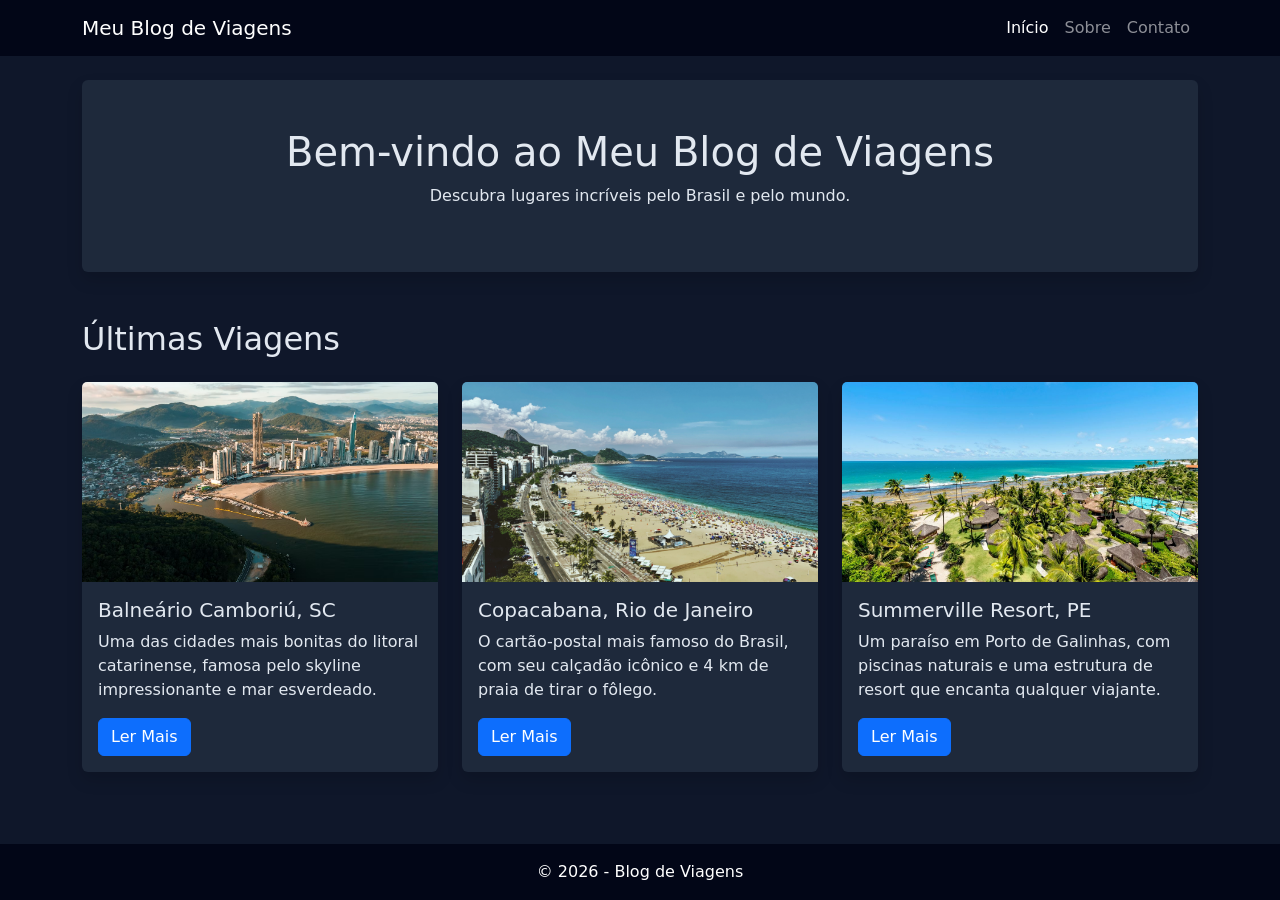
<file: index.html>
<!DOCTYPE html>
<html lang="pt-BR">
<head>
    <meta charset="UTF-8">
    <meta name="viewport" content="width=device-width, initial-scale=1.0">
    <title>Blog de Viagens</title>
    <link href="https://cdn.jsdelivr.net/npm/bootstrap@5.3.3/dist/css/bootstrap.min.css" rel="stylesheet">
    <link rel="stylesheet" href="css/estilo.css">
</head>
<body>

    
    <nav class="navbar navbar-expand-lg navbar-dark bg-primary">
        <div class="container">
            <a class="navbar-brand" href="#">Meu Blog de Viagens</a>

            <button class="navbar-toggler" data-bs-toggle="collapse" data-bs-target="#menu">
                <span class="navbar-toggler-icon"></span>
            </button>

            <div class="collapse navbar-collapse" id="menu">
                <ul class="navbar-nav ms-auto">
                    <li class="nav-item">
                        <a class="nav-link active" href="index.html">Início</a>
                    </li>
                    <li class="nav-item">
                        <a class="nav-link" href="sobre.html">Sobre</a>
                    </li>
                    <li class="nav-item">
                        <a class="nav-link" href="contato.html">Contato</a>
                    </li>
                </ul>
            </div>
        </div>
    </nav>

    <main class="flex-grow-1">

        
        <div class="container mt-4">
            <div class="p-5 bg-light rounded shadow text-center">
                <h1>Bem-vindo ao Meu Blog de Viagens</h1>
                <p>Descubra lugares incríveis pelo Brasil e pelo mundo.</p>
            </div>
        </div>

        
        <div class="container mt-5">

            <h2 class="mb-4">Últimas Viagens</h2>

            <div class="row">

                <div class="col-md-4">
                    <div class="card shadow">
                        <img src="imagens/balneario_camboriu.jpg" class="card-img-top" alt="Balneário Camboriú">
                        <div class="card-body">
                            <h5 class="card-title">Balneário Camboriú, SC</h5>
                            <p class="card-text">
                                Uma das cidades mais bonitas do litoral catarinense, famosa pelo skyline impressionante e mar esverdeado.
                            </p>
                            <a href="balneario.html" class="btn btn-primary">Ler Mais</a>
                        </div>
                    </div>
                </div>

                <div class="col-md-4">
                    <div class="card shadow">
                        <img src="imagens/praia_de_copacabana.jpg" class="card-img-top" alt="Copacabana, Rio de Janeiro">
                        <div class="card-body">
                            <h5 class="card-title">Copacabana, Rio de Janeiro</h5>
                            <p class="card-text">
                                O cartão-postal mais famoso do Brasil, com seu calçadão icônico e 4 km de praia de tirar o fôlego.
                            </p>
                            <a href="copacabana.html" class="btn btn-primary">Ler Mais</a>
                        </div>
                    </div>
                </div>

                <div class="col-md-4">
                    <div class="card shadow">
                        <img src="imagens/summerville_resort.jpeg" class="card-img-top" alt="Summerville Resort - Porto de Galinhas">
                        <div class="card-body">
                            <h5 class="card-title">Summerville Resort, PE</h5>
                            <p class="card-text">
                                Um paraíso em Porto de Galinhas, com piscinas naturais e uma estrutura de resort que encanta qualquer viajante.
                            </p>
                            <a href="summerville.html" class="btn btn-primary">Ler Mais</a>
                        </div>
                    </div>
                </div>

            </div>
        </div>

    </main>

    <footer class="bg-primary text-white text-center mt-5 p-3">
        © 2026 - Blog de Viagens
    </footer>

    <script src="https://cdn.jsdelivr.net/npm/bootstrap@5.3.3/dist/js/bootstrap.bundle.min.js"></script>
</body>
</html>
</file>
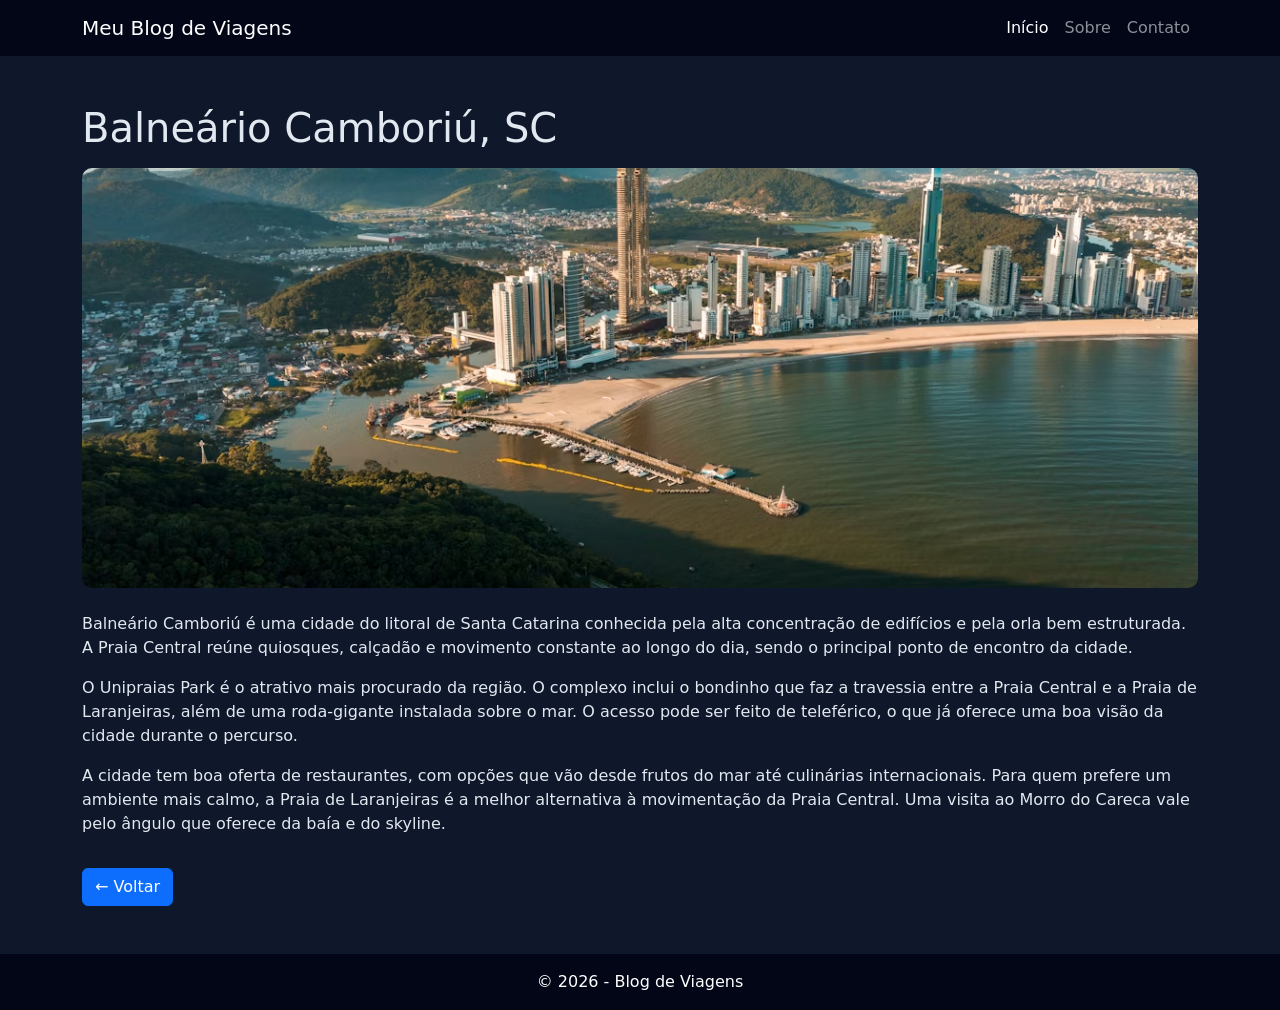
<file: balneario.html>
<!DOCTYPE html>
<html lang="pt-BR">
<head>
    <meta charset="UTF-8">
    <meta name="viewport" content="width=device-width, initial-scale=1.0">
    <title>Balneário Camboriú - Blog de Viagens</title>
    <link href="https://cdn.jsdelivr.net/npm/bootstrap@5.3.3/dist/css/bootstrap.min.css" rel="stylesheet">
    <link rel="stylesheet" href="css/estilo.css">
</head>
<body>

   
    <nav class="navbar navbar-expand-lg navbar-dark bg-primary">
        <div class="container">
            <a class="navbar-brand" href="index.html">Meu Blog de Viagens</a>

            <button class="navbar-toggler" data-bs-toggle="collapse" data-bs-target="#menu">
                <span class="navbar-toggler-icon"></span>
            </button>

            <div class="collapse navbar-collapse" id="menu">
                <ul class="navbar-nav ms-auto">
                    <li class="nav-item">
                        <a class="nav-link active" href="index.html">Início</a>
                    </li>
                    <li class="nav-item">
                        <a class="nav-link" href="sobre.html">Sobre</a>
                    </li>
                    <li class="nav-item">
                        <a class="nav-link" href="contato.html">Contato</a>
                    </li>
                </ul>
            </div>
        </div>
    </nav>

    <div class="container mt-5">

        <h1 class="mb-3">Balneário Camboriú, SC</h1>

        <img src="imagens/balneario_camboriu.jpg" class="destino-img" alt="Vista aérea de Balneário Camboriú">

    <p>
        Balneário Camboriú é uma cidade do litoral de Santa Catarina conhecida pela alta
        concentração de edifícios e pela orla bem estruturada. A Praia Central reúne
        quiosques, calçadão e movimento constante ao longo do dia, sendo o principal
        ponto de encontro da cidade.
    </p>

    <p>
        O Unipraias Park é o atrativo mais procurado da região. O complexo inclui o
        bondinho que faz a travessia entre a Praia Central e a Praia de Laranjeiras,
        além de uma roda-gigante instalada sobre o mar. O acesso pode ser feito de
        teleférico, o que já oferece uma boa visão da cidade durante o percurso.
    </p>

    <p>
        A cidade tem boa oferta de restaurantes, com opções que vão desde frutos do
        mar até culinárias internacionais. Para quem prefere um ambiente mais calmo,
        a Praia de Laranjeiras é a melhor alternativa à movimentação da Praia Central.
        Uma visita ao Morro do Careca vale pelo ângulo que oferece da baía e do skyline.
    </p>

        <a href="index.html" class="btn btn-primary mt-3">← Voltar</a>

    </div>

    <footer class="bg-primary text-white text-center mt-5 p-3">                     
        © 2026 - Blog de Viagens
    </footer>

    <script src="https://cdn.jsdelivr.net/npm/bootstrap@5.3.3/dist/js/bootstrap.bundle.min.js"></script>
</body>
</html>
</file>
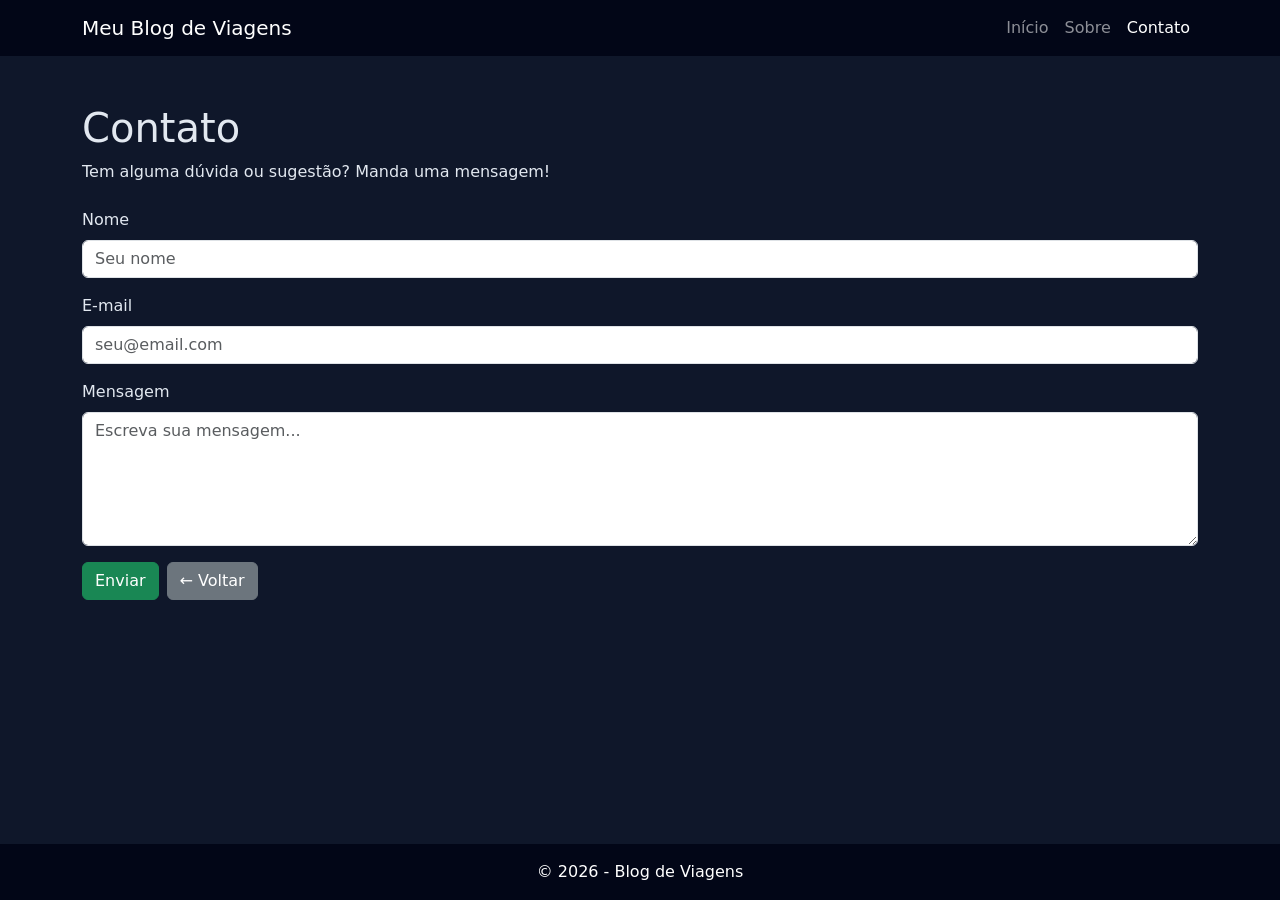
<file: contato.html>
<!DOCTYPE html>
<html lang="pt-BR">
<head>
    <meta charset="UTF-8">
    <meta name="viewport" content="width=device-width, initial-scale=1.0">
    <title>Contato - Blog de Viagens</title>
    <link href="https://cdn.jsdelivr.net/npm/bootstrap@5.3.3/dist/css/bootstrap.min.css" rel="stylesheet">
    <link rel="stylesheet" href="css/estilo.css">
</head>
<body>


    <nav class="navbar navbar-expand-lg navbar-dark bg-primary">
        <div class="container">
            <a class="navbar-brand" href="index.html">Meu Blog de Viagens</a>

            <button class="navbar-toggler" data-bs-toggle="collapse" data-bs-target="#menu">
                <span class="navbar-toggler-icon"></span>
            </button>

            <div class="collapse navbar-collapse" id="menu">
                <ul class="navbar-nav ms-auto">
                    <li class="nav-item">
                        <a class="nav-link" href="index.html">Início</a>
                    </li>
                    <li class="nav-item">
                        <a class="nav-link" href="sobre.html">Sobre</a>
                    </li>
                    <li class="nav-item">
                        <a class="nav-link active" href="contato.html">Contato</a>
                    </li>
                </ul>
            </div>
        </div>
    </nav>

    <main class="flex-grow-1">
        <div class="container mt-5">

            <h1>Contato</h1>
            <p class="text">Tem alguma dúvida ou sugestão? Manda uma mensagem!</p>

            <form class="mt-4">

                <div class="mb-3">
                    <label class="form-label">Nome</label>
                    <input type="text" class="form-control" placeholder="Seu nome">
                </div>

                <div class="mb-3">
                    <label class="form-label">E-mail</label>
                    <input type="email" class="form-control" placeholder="seu@email.com">
                </div>

                <div class="mb-3">
                    <label class="form-label">Mensagem</label>
                    <textarea class="form-control" rows="5" placeholder="Escreva sua mensagem..."></textarea>
                </div>

                <div class="d-flex gap-2">
                    <button type="submit" class="btn btn-success">Enviar</button>
                    <a href="index.html" class="btn btn-secondary">← Voltar</a>
                </div>

            </form>
        </div>
    </main>

    <footer class="bg-primary text-white text-center mt-5 p-3">
        © 2026 - Blog de Viagens
    </footer>

    <script src="https://cdn.jsdelivr.net/npm/bootstrap@5.3.3/dist/js/bootstrap.bundle.min.js"></script>
</body>
</html>
</file>
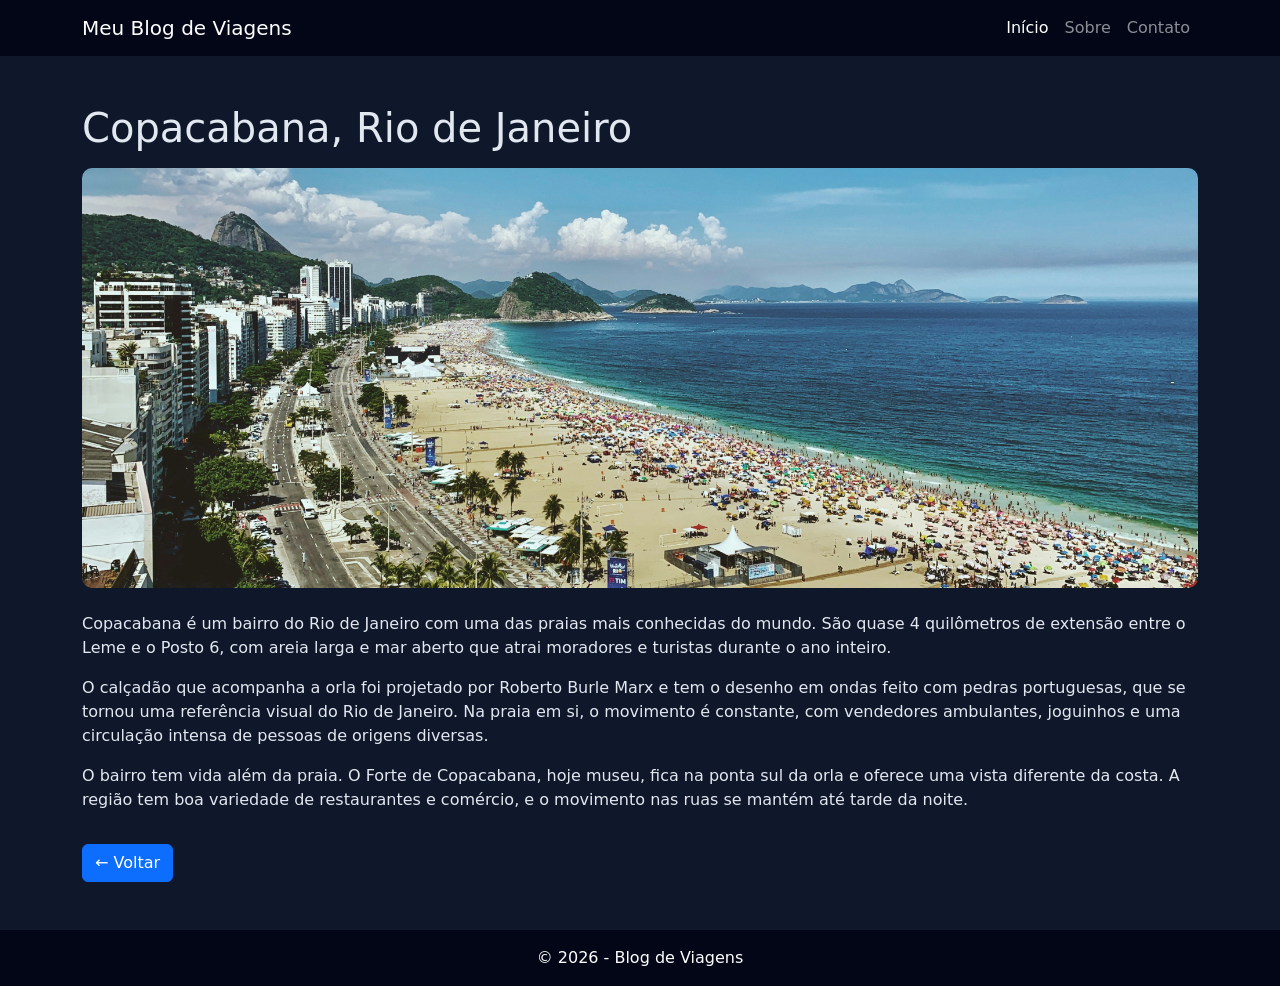
<file: copacabana.html>
<!DOCTYPE html>
<html lang="pt-BR">
<head>
    <meta charset="UTF-8">
    <meta name="viewport" content="width=device-width, initial-scale=1.0">
    <title>Copacabana - Blog de Viagens</title>
    <link href="https://cdn.jsdelivr.net/npm/bootstrap@5.3.3/dist/css/bootstrap.min.css" rel="stylesheet">
    <link rel="stylesheet" href="css/estilo.css">
</head>
<body>

    <!-- Menu -->
    <nav class="navbar navbar-expand-lg navbar-dark bg-primary">
        <div class="container">
            <a class="navbar-brand" href="index.html">Meu Blog de Viagens</a>

            <button class="navbar-toggler" data-bs-toggle="collapse" data-bs-target="#menu">
                <span class="navbar-toggler-icon"></span>
            </button>

            <div class="collapse navbar-collapse" id="menu">
                <ul class="navbar-nav ms-auto">
                    <li class="nav-item">
                        <a class="nav-link active" href="index.html">Início</a>
                    </li>
                    <li class="nav-item">
                        <a class="nav-link" href="sobre.html">Sobre</a>
                    </li>
                    <li class="nav-item">
                        <a class="nav-link" href="contato.html">Contato</a>
                    </li>
                </ul>
            </div>
        </div>
    </nav>

    <div class="container mt-5">

        <h1 class="mb-3">Copacabana, Rio de Janeiro</h1>

        <img src="imagens/praia_de_copacabana.jpg" class="destino-img" alt="Vista aérea da Praia de Copacabana">

        <p>
            Copacabana é um bairro do Rio de Janeiro com uma das praias mais conhecidas
            do mundo. São quase 4 quilômetros de extensão entre o Leme e o Posto 6, com
            areia larga e mar aberto que atrai moradores e turistas durante o ano inteiro.
        </p>

        <p>
            O calçadão que acompanha a orla foi projetado por Roberto Burle Marx e tem
            o desenho em ondas feito com pedras portuguesas, que se tornou uma referência
            visual do Rio de Janeiro. Na praia em si, o movimento é constante, com
            vendedores ambulantes, joguinhos e uma circulação intensa de pessoas de
            origens diversas.
        </p>

        <p>
            O bairro tem vida além da praia. O Forte de Copacabana, hoje museu, fica
            na ponta sul da orla e oferece uma vista diferente da costa. A região tem
            boa variedade de restaurantes e comércio, e o movimento nas ruas se
            mantém até tarde da noite.
        </p>

        <a href="index.html" class="btn btn-primary mt-3">← Voltar</a>

    </div>

    <footer class="bg-primary text-white text-center mt-5 p-3">
        © 2026 - Blog de Viagens
    </footer>

    <script src="https://cdn.jsdelivr.net/npm/bootstrap@5.3.3/dist/js/bootstrap.bundle.min.js"></script>
</body>
</html>
</file>
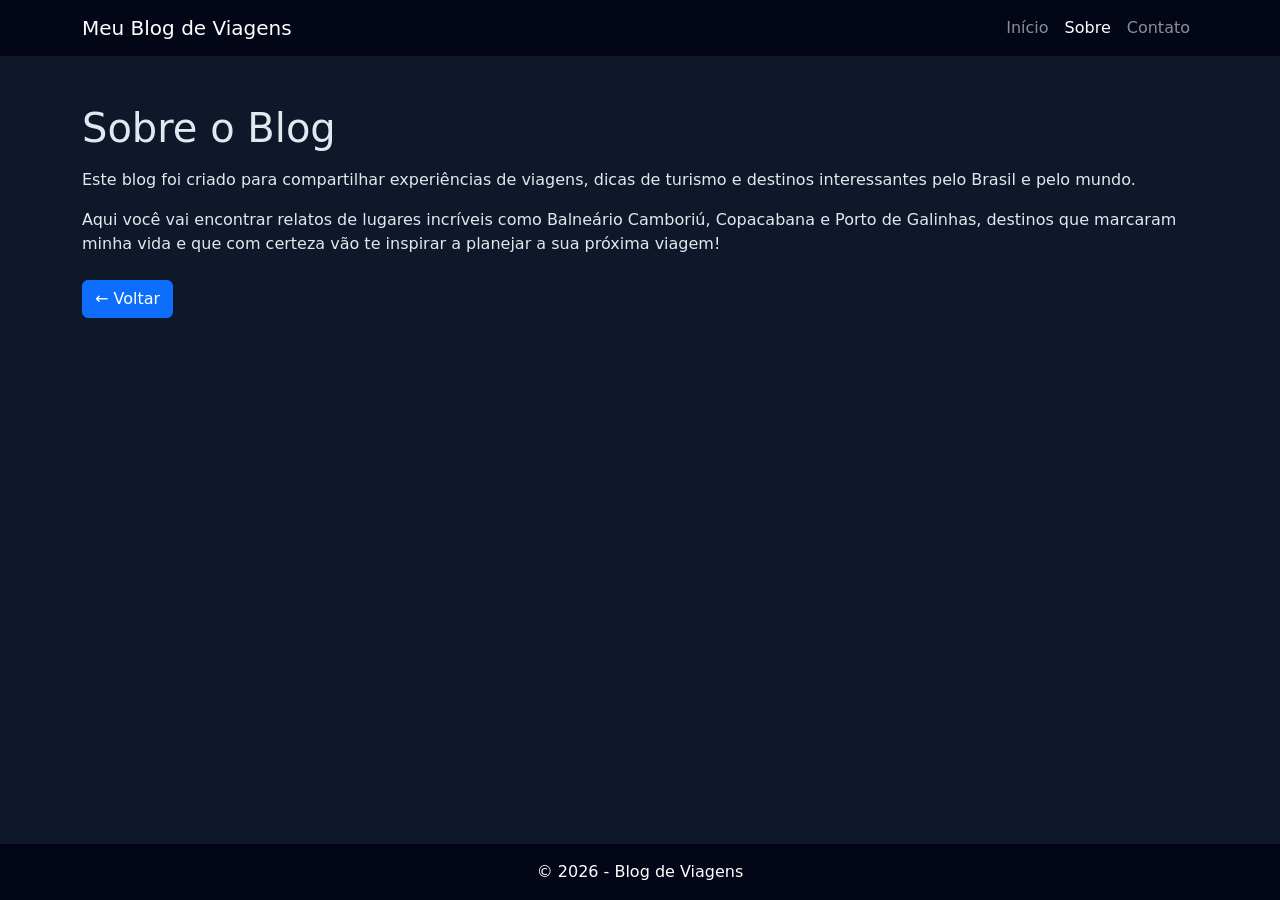
<file: sobre.html>
<!DOCTYPE html>
<html lang="pt-BR">
<head>
    <meta charset="UTF-8">
    <meta name="viewport" content="width=device-width, initial-scale=1.0">
    <title>Sobre - Blog de Viagens</title>
    <link href="https://cdn.jsdelivr.net/npm/bootstrap@5.3.3/dist/css/bootstrap.min.css" rel="stylesheet">
    <link rel="stylesheet" href="css/estilo.css">
</head>
<body>

    
    <nav class="navbar navbar-expand-lg navbar-dark bg-primary">
        <div class="container">
            <a class="navbar-brand" href="index.html">Meu Blog de Viagens</a>

            <button class="navbar-toggler" data-bs-toggle="collapse" data-bs-target="#menu">
                <span class="navbar-toggler-icon"></span>
            </button>

            <div class="collapse navbar-collapse" id="menu">
                <ul class="navbar-nav ms-auto">
                    <li class="nav-item">
                        <a class="nav-link" href="index.html">Início</a>
                    </li>
                    <li class="nav-item">
                        <a class="nav-link active" href="sobre.html">Sobre</a>
                    </li>
                    <li class="nav-item">
                        <a class="nav-link" href="contato.html">Contato</a>
                    </li>
                </ul>
            </div>
        </div>
    </nav>

    <main class="flex-grow-1">
        <div class="container mt-5">
            <h1>Sobre o Blog</h1>

            <p class="mt-3">
                Este blog foi criado para compartilhar experiências de viagens,
                dicas de turismo e destinos interessantes pelo Brasil e pelo mundo.
            </p>

            <p>
                Aqui você vai encontrar relatos de lugares incríveis como Balneário Camboriú,
                Copacabana e Porto de Galinhas, destinos que marcaram minha vida e que
                com certeza vão te inspirar a planejar a sua próxima viagem!
            </p>

            <a href="index.html" class="btn btn-primary mt-2">← Voltar</a>
        </div>
    </main>

    <footer class="bg-primary text-white text-center mt-5 p-3">
        © 2026 - Blog de Viagens
    </footer>

    <script src="https://cdn.jsdelivr.net/npm/bootstrap@5.3.3/dist/js/bootstrap.bundle.min.js"></script>
</body>
</html>
</file>
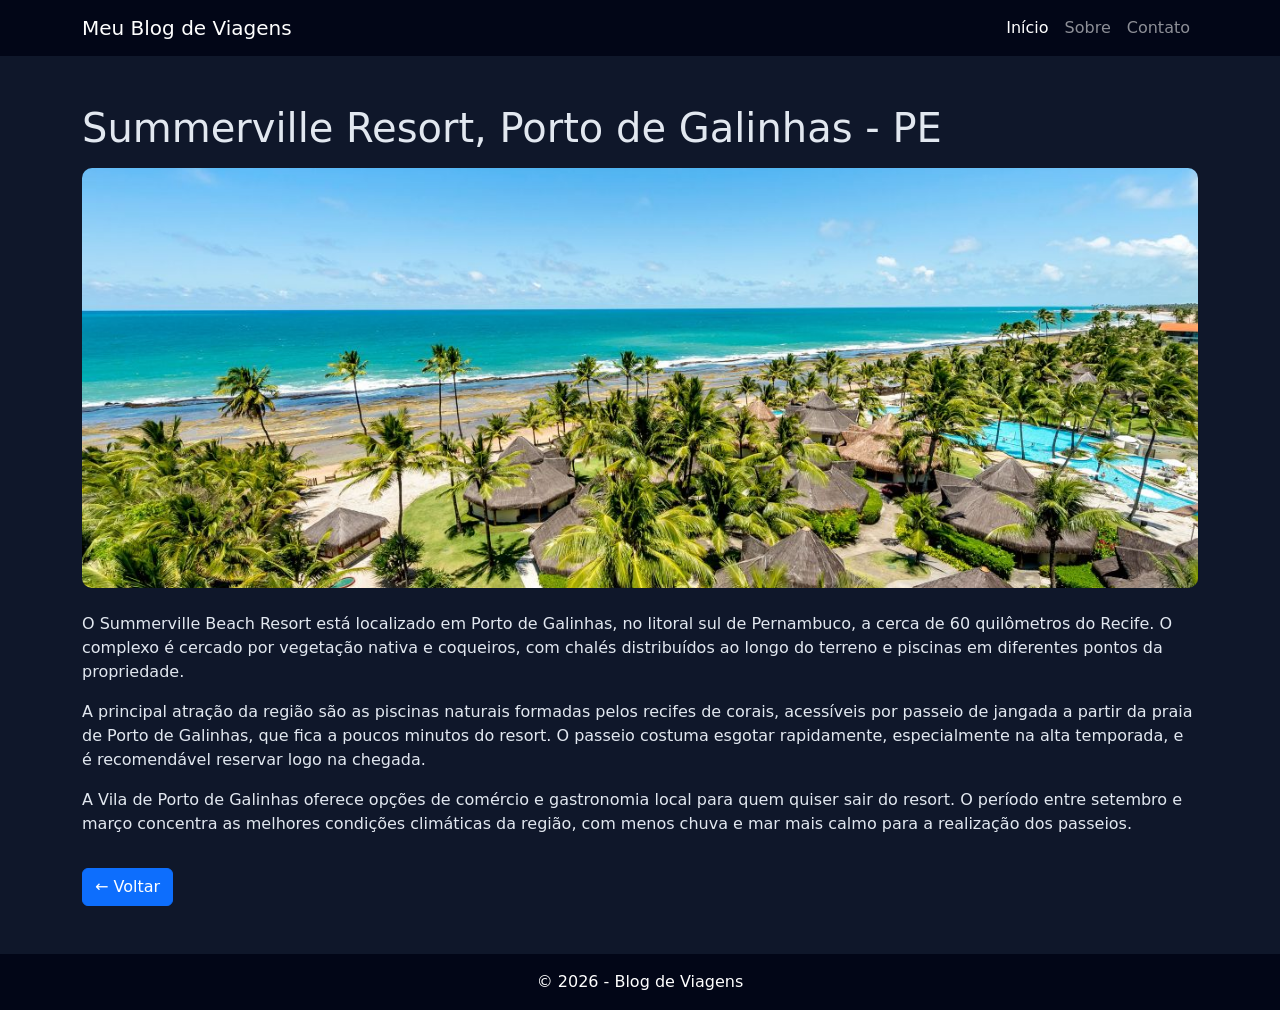
<file: summerville.html>
<!DOCTYPE html>
<html lang="pt-BR">
<head>
    <meta charset="UTF-8">
    <meta name="viewport" content="width=device-width, initial-scale=1.0">
    <title>Summerville Resort - Blog de Viagens</title>
    <link href="https://cdn.jsdelivr.net/npm/bootstrap@5.3.3/dist/css/bootstrap.min.css" rel="stylesheet">
    <link rel="stylesheet" href="css/estilo.css">
</head>
<body>

    
    <nav class="navbar navbar-expand-lg navbar-dark bg-primary">
        <div class="container">
            <a class="navbar-brand" href="index.html">Meu Blog de Viagens</a>

            <button class="navbar-toggler" data-bs-toggle="collapse" data-bs-target="#menu">
                <span class="navbar-toggler-icon"></span>
            </button>

            <div class="collapse navbar-collapse" id="menu">
                <ul class="navbar-nav ms-auto">
                    <li class="nav-item">
                        <a class="nav-link active" href="index.html">Início</a>
                    </li>
                    <li class="nav-item">
                        <a class="nav-link" href="sobre.html">Sobre</a>
                    </li>
                    <li class="nav-item">
                        <a class="nav-link" href="contato.html">Contato</a>
                    </li>
                </ul>
            </div>
        </div>
    </nav>

    <main class="flex-grow-1">
        <div class="container mt-5">

            <h1 class="mb-3">Summerville Resort, Porto de Galinhas - PE</h1>

            <img src="imagens/summerville_resort.jpeg" class="destino-img" alt="Vista aérea do Summerville Beach Resort">


            <p>
                O Summerville Beach Resort está localizado em Porto de Galinhas, no litoral
                sul de Pernambuco, a cerca de 60 quilômetros do Recife. O complexo é cercado
                por vegetação nativa e coqueiros, com chalés distribuídos ao longo do
                terreno e piscinas em diferentes pontos da propriedade.
            </p>

            <p>
                A principal atração da região são as piscinas naturais formadas pelos recifes
                de corais, acessíveis por passeio de jangada a partir da praia de Porto de
                Galinhas, que fica a poucos minutos do resort. O passeio costuma esgotar
                rapidamente, especialmente na alta temporada, e é recomendável reservar
                logo na chegada.
            </p>

            <p>
                A Vila de Porto de Galinhas oferece opções de comércio e gastronomia local
                para quem quiser sair do resort. O período entre setembro e março concentra
                as melhores condições climáticas da região, com menos chuva e mar mais calmo
                para a realização dos passeios.
            </p>

            <a href="index.html" class="btn btn-primary mt-3">← Voltar</a>

        </div>
    </main>

    <footer class="bg-primary text-white text-center mt-5 p-3">
        © 2026 - Blog de Viagens
    </footer>

    <script src="https://cdn.jsdelivr.net/npm/bootstrap@5.3.3/dist/js/bootstrap.bundle.min.js"></script>
</body>
</html>
</file>
<file: css/estilo.css>
body {
    background-color: #0f172a;
    color: #e2e8f0;
    min-height: 100vh;
    display: flex;
    flex-direction: column;
}

.card {
    background-color: #1e293b;
    border: none;
    transition: 0.3s;
}

.card:hover {
    transform: scale(1.03);
}

.card-title, .card-text {
    color: #e2e8f0;
}

.card-img-top {
    height: 200px;
    object-fit: cover;
}

.destino-img {
    width: 100%;
    height: 420px;
    object-fit: cover;
    border-radius: 10px;
    margin-bottom: 24px;
}

.bg-primary {
    background-color: #020617 !important;
}

.p-5.bg-light {
    background-color: #1e293b !important;
    color: #e2e8f0;
}

h2 {
    color: #e2e8f0;
}

footer {
    margin-top: auto;
    padding: 20px 0;
}
</file>
